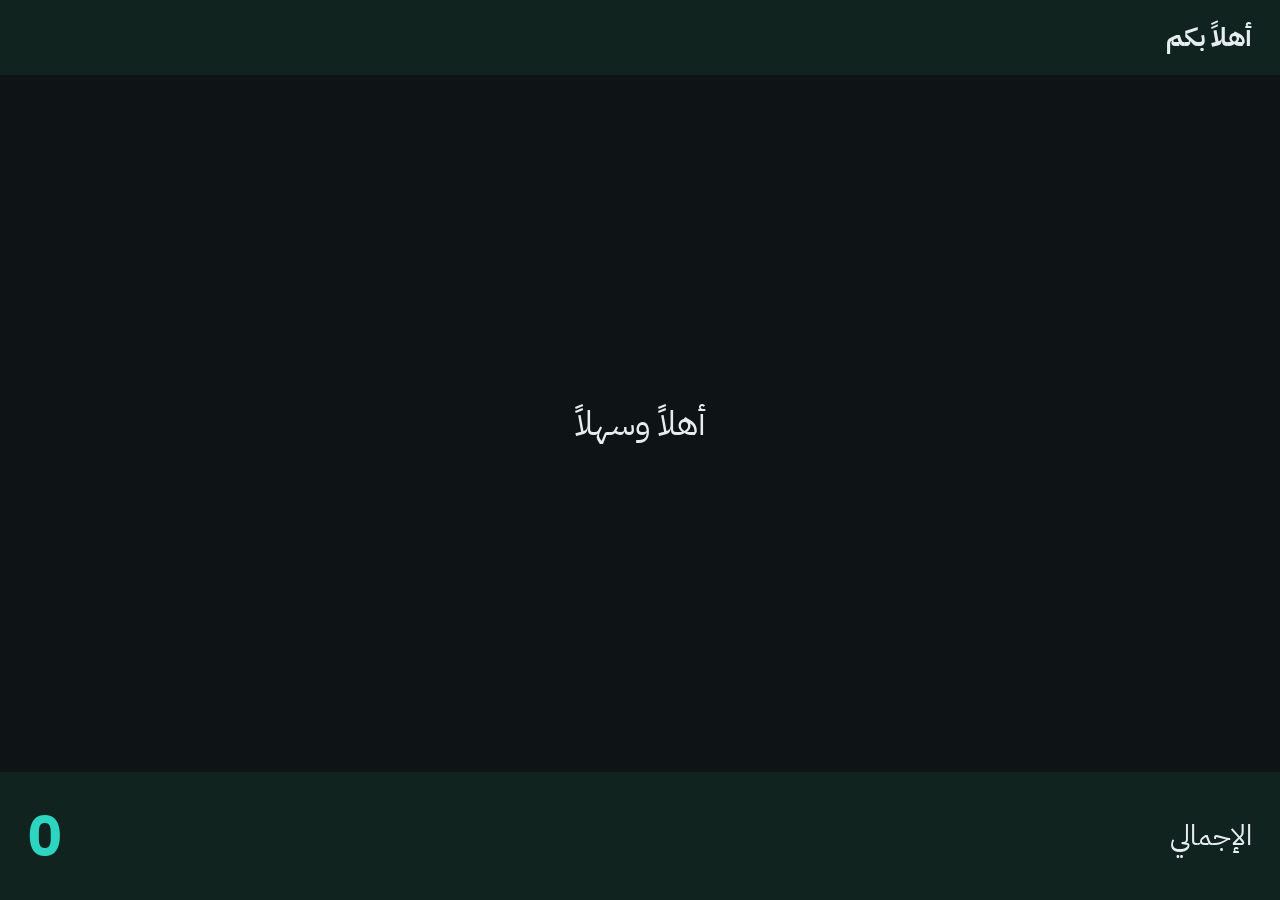
<file: static/display.html>
<!doctype html>
<html lang="ar" dir="rtl">
<head>
<meta charset="utf-8">
<meta name="viewport" content="width=device-width, initial-scale=1">
<title>شاشة الزبون</title>
<link href="https://fonts.googleapis.com/css2?family=IBM+Plex+Sans+Arabic:wght@400;500;600;700&display=swap" rel="stylesheet">
<style>
  body { margin: 0; font-family: "IBM Plex Sans Arabic", "Cairo", Tahoma, sans-serif; background: #0e1415; color: #e6edf0; height: 100vh; display: flex; flex-direction: column; }
  header { padding: 18px 28px; font-size: 26px; font-weight: 800; background: #10231f; }
  main { flex: 1; overflow: hidden; padding: 18px 28px; }
  table { width: 100%; border-collapse: collapse; font-size: 24px; }
  td { padding: 10px 6px; border-bottom: 1px solid #273337; }
  td.n { text-align: left; direction: ltr; font-variant-numeric: tabular-nums; }
  footer { padding: 22px 28px; background: #10231f; display: flex; justify-content: space-between; align-items: center; }
  .total { font-size: 56px; font-weight: 800; color: #2dd4bf; direction: ltr; }
  .center { display: grid; place-items: center; height: 100%; text-align: center; font-size: 34px; }
  .muted { color: #93a3a8; font-size: 22px; }
</style>
</head>
<body>
<header id="co">أهلاً بكم</header>
<main id="body"><div class="center">أهلاً وسهلاً </div></main>
<footer><span style="font-size:28px">الإجمالي</span><span class="total" id="total">0</span></footer>
<script>
const f = n => Number(n || 0).toLocaleString('en-US', { maximumFractionDigits: 2 });
const e = s => String(s ?? '').replace(/[&<>"]/g, c => ({ '&': '&amp;', '<': '&lt;', '>': '&gt;', '"': '&quot;' }[c]));
function render() {
  let st; try { st = JSON.parse(localStorage.getItem('axis_display') || 'null'); } catch { st = null; }
  if (!st) return;
  document.getElementById('co').textContent = st.company || 'أهلاً بكم';
  const body = document.getElementById('body');
  if (st.thanks) {
    body.innerHTML = `<div class="center"><div>شكراً لزيارتكم <div class="muted">المدفوع ${f(st.paid)} — الباقي ${f(st.change)}</div></div></div>`;
    document.getElementById('total').textContent = f(st.change);
    return;
  }
  body.innerHTML = st.lines && st.lines.length
    ? '<table>' + st.lines.slice(-9).map(l => `<tr><td>${e(l.name)}</td><td class="n">${f(l.qty)} × ${f(l.price)}</td><td class="n"><b>${f(l.total)}</b></td></tr>`).join('') + '</table>'
    : '<div class="center">أهلاً وسهلاً </div>';
  document.getElementById('total').textContent = `${f(st.total)} ${st.symbol || ''}`;
}
window.addEventListener('storage', render);
render();
</script>
</body>
</html>
</file>
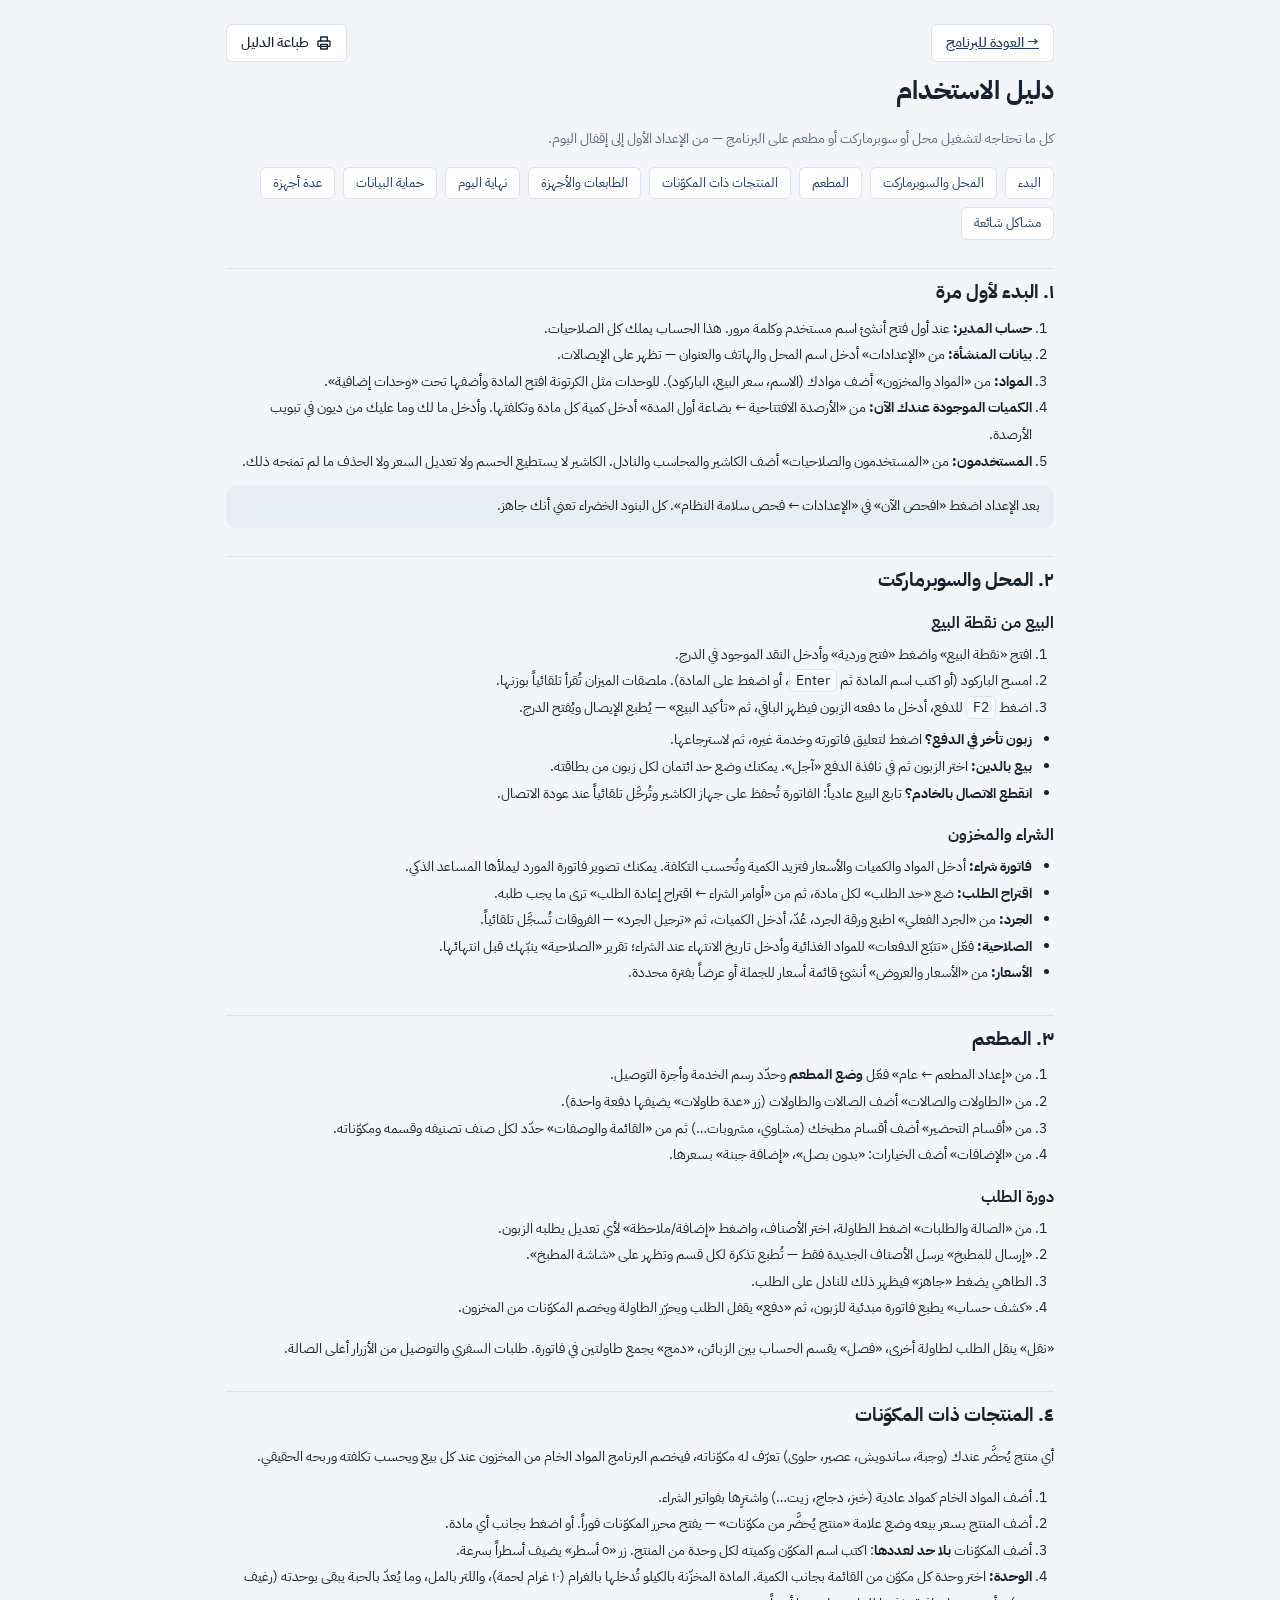
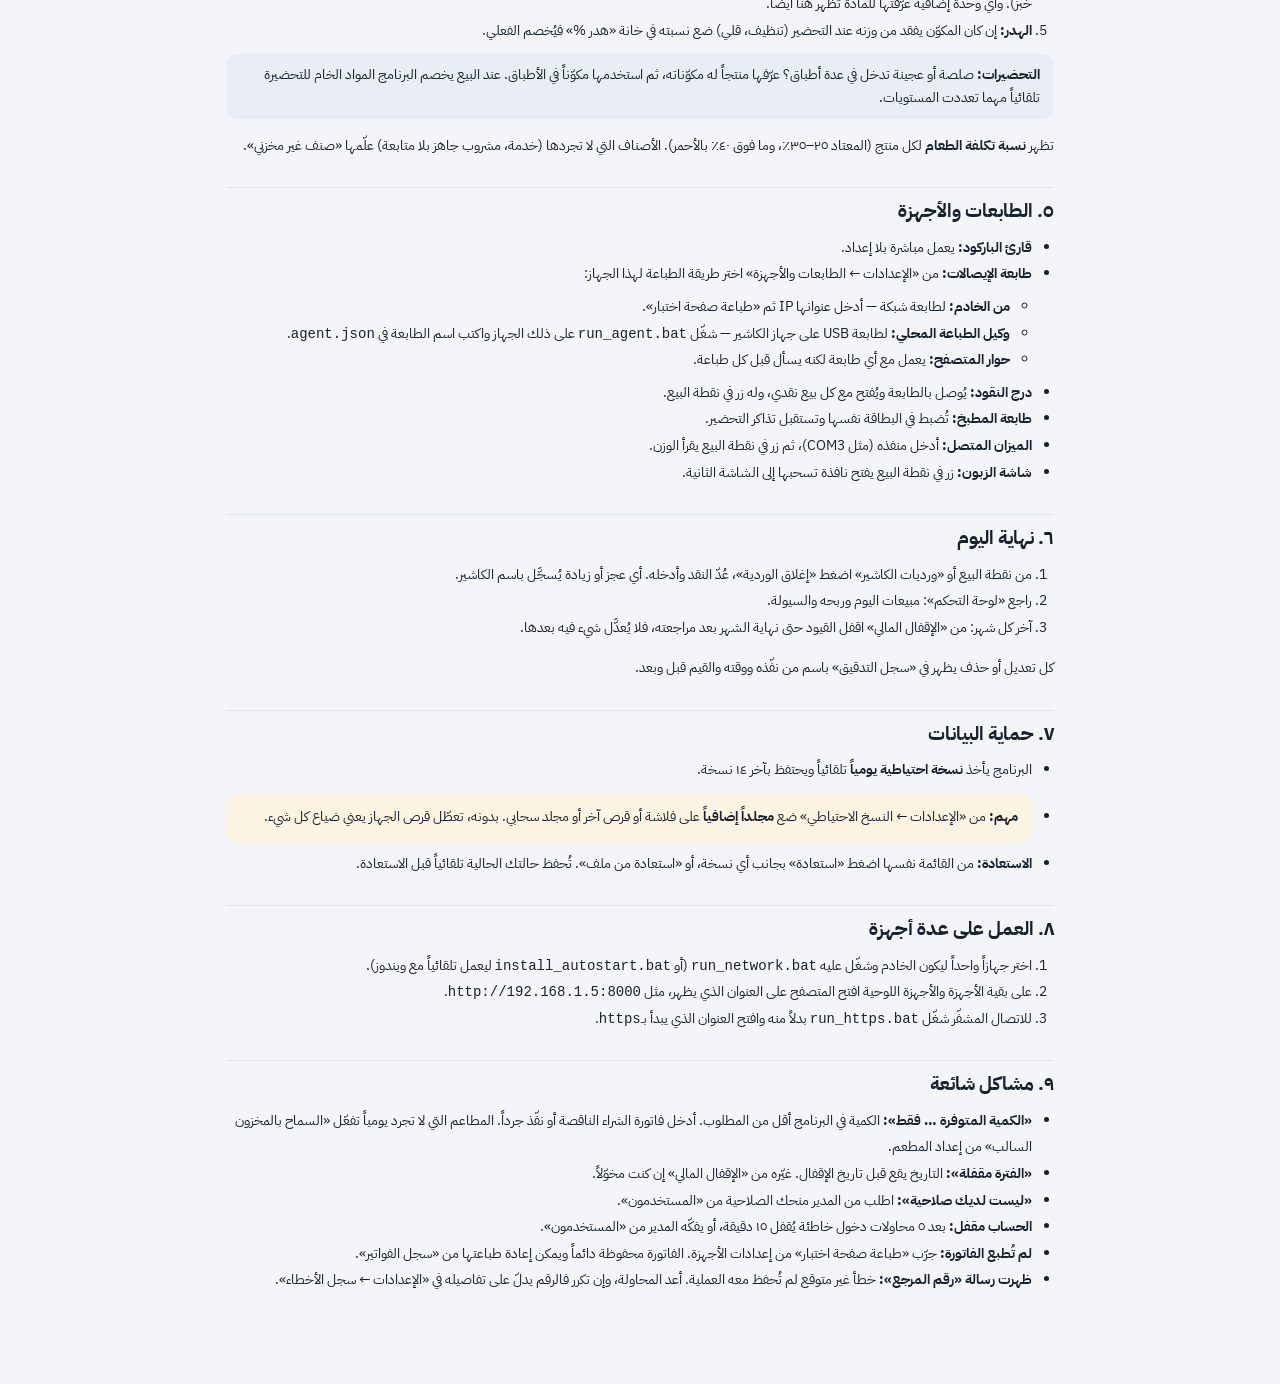
<file: static/guide.html>
<!doctype html>
<html lang="ar" dir="rtl">
<head>
<meta charset="utf-8">
<meta name="viewport" content="width=device-width, initial-scale=1">
<title>دليل الاستخدام</title>
<link href="https://fonts.googleapis.com/css2?family=IBM+Plex+Sans+Arabic:wght@400;500;600;700&display=swap" rel="stylesheet">
<link rel="stylesheet" href="/static/style.css">
<style>
  body { background: var(--bg); }
  .doc { max-width: 860px; margin: 0 auto; padding: 24px 16px 80px; }
  .doc h1 { font-size: 26px; margin: 8px 0 4px; }
  .doc h2 { font-size: 19px; margin: 28px 0 8px; padding-top: 8px; border-top: 1px solid var(--border); }
  .doc h3 { font-size: 15.5px; margin: 16px 0 4px; }
  .doc p, .doc li { line-height: 1.9; }
  .doc ol, .doc ul { padding-right: 22px; margin: 6px 0; }
  .toc { display: flex; flex-wrap: wrap; gap: 8px; margin: 14px 0; }
  .toc a { text-decoration: none; }
  .tip { background: var(--primary-soft); border-radius: 10px; padding: 10px 14px; margin: 10px 0; }
  .warn { background: var(--warn-soft); border-radius: 10px; padding: 10px 14px; margin: 10px 0; }
  kbd { background: var(--panel-2); border: 1px solid var(--border); border-radius: 5px; padding: 0 6px; font-family: inherit; }
  @media print { .toc, .no-print { display: none; } .doc { max-width: none; } }
</style>
</head>
<body>
<div class="doc">
  <div class="row no-print"><a class="btn" href="/">→ العودة للبرنامج</a><span class="sp"></span><button class="btn" onclick="print()"><i class="i i-print"></i> طباعة الدليل</button></div>
  <h1>دليل الاستخدام</h1>
  <p class="muted">كل ما تحتاجه لتشغيل محل أو سوبرماركت أو مطعم على البرنامج — من الإعداد الأول إلى إقفال اليوم.</p>
  <div class="toc">
    <a class="chip" href="#start">البدء</a><a class="chip" href="#shop">المحل والسوبرماركت</a><a class="chip" href="#rest">المطعم</a>
    <a class="chip" href="#recipes">المنتجات ذات المكوّنات</a><a class="chip" href="#devices">الطابعات والأجهزة</a>
    <a class="chip" href="#day">نهاية اليوم</a><a class="chip" href="#backup">حماية البيانات</a><a class="chip" href="#net">عدة أجهزة</a><a class="chip" href="#faq">مشاكل شائعة</a>
  </div>

  <h2 id="start">١. البدء لأول مرة</h2>
  <ol>
    <li><b>حساب المدير:</b> عند أول فتح أنشئ اسم مستخدم وكلمة مرور. هذا الحساب يملك كل الصلاحيات.</li>
    <li><b>بيانات المنشأة:</b> من «الإعدادات» أدخل اسم المحل والهاتف والعنوان — تظهر على الإيصالات.</li>
    <li><b>المواد:</b> من «المواد والمخزون» أضف موادك (الاسم، سعر البيع، الباركود). للوحدات مثل الكرتونة افتح المادة وأضفها تحت «وحدات إضافية».</li>
    <li><b>الكميات الموجودة عندك الآن:</b> من «الأرصدة الافتتاحية ← بضاعة أول المدة» أدخل كمية كل مادة وتكلفتها. وأدخل ما لك وما عليك من ديون في تبويب الأرصدة.</li>
    <li><b>المستخدمون:</b> من «المستخدمون والصلاحيات» أضف الكاشير والمحاسب والنادل. الكاشير لا يستطيع الحسم ولا تعديل السعر ولا الحذف ما لم تمنحه ذلك.</li>
  </ol>
  <div class="tip">بعد الإعداد اضغط «افحص الآن» في «الإعدادات ← فحص سلامة النظام». كل البنود الخضراء تعني أنك جاهز.</div>

  <h2 id="shop">٢. المحل والسوبرماركت</h2>
  <h3>البيع من نقطة البيع</h3>
  <ol>
    <li>افتح «نقطة البيع» واضغط «فتح وردية» وأدخل النقد الموجود في الدرج.</li>
    <li>امسح الباركود (أو اكتب اسم المادة ثم <kbd>Enter</kbd>، أو اضغط على المادة). ملصقات الميزان تُقرأ تلقائياً بوزنها.</li>
    <li>اضغط <kbd>F2</kbd> للدفع، أدخل ما دفعه الزبون فيظهر الباقي، ثم «تأكيد البيع» — يُطبع الإيصال ويُفتح الدرج.</li>
  </ol>
  <ul>
    <li><b>زبون تأخر في الدفع؟</b> اضغط لتعليق فاتورته وخدمة غيره، ثم لاسترجاعها.</li>
    <li><b>بيع بالدين:</b> اختر الزبون ثم في نافذة الدفع «آجل». يمكنك وضع حد ائتمان لكل زبون من بطاقته.</li>
    <li><b>انقطع الاتصال بالخادم؟</b> تابع البيع عادياً: الفاتورة تُحفظ على جهاز الكاشير وتُرحَّل تلقائياً عند عودة الاتصال.</li>
  </ul>
  <h3>الشراء والمخزون</h3>
  <ul>
    <li><b>فاتورة شراء:</b> أدخل المواد والكميات والأسعار فتزيد الكمية وتُحسب التكلفة. يمكنك تصوير فاتورة المورد ليملأها المساعد الذكي.</li>
    <li><b>اقتراح الطلب:</b> ضع «حد الطلب» لكل مادة، ثم من «أوامر الشراء ← اقتراح إعادة الطلب» ترى ما يجب طلبه.</li>
    <li><b>الجرد:</b> من «الجرد الفعلي» اطبع ورقة الجرد، عُدّ، أدخل الكميات، ثم «ترحيل الجرد» — الفروقات تُسجَّل تلقائياً.</li>
    <li><b>الصلاحية:</b> فعّل «تتبّع الدفعات» للمواد الغذائية وأدخل تاريخ الانتهاء عند الشراء؛ تقرير «الصلاحية» ينبّهك قبل انتهائها.</li>
    <li><b>الأسعار:</b> من «الأسعار والعروض» أنشئ قائمة أسعار للجملة أو عرضاً بفترة محددة.</li>
  </ul>

  <h2 id="rest">٣. المطعم</h2>
  <ol>
    <li>من «إعداد المطعم ← عام» فعّل <b>وضع المطعم</b> وحدّد رسم الخدمة وأجرة التوصيل.</li>
    <li>من «الطاولات والصالات» أضف الصالات والطاولات (زر «عدة طاولات» يضيفها دفعة واحدة).</li>
    <li>من «أقسام التحضير» أضف أقسام مطبخك (مشاوي، مشروبات…) ثم من «القائمة والوصفات» حدّد لكل صنف تصنيفه وقسمه ومكوّناته.</li>
    <li>من «الإضافات» أضف الخيارات: «بدون بصل»، «إضافة جبنة» بسعرها.</li>
  </ol>
  <h3>دورة الطلب</h3>
  <ol>
    <li>من «الصالة والطلبات» اضغط الطاولة، اختر الأصناف، واضغط «إضافة/ملاحظة» لأي تعديل يطلبه الزبون.</li>
    <li>«إرسال للمطبخ» يرسل الأصناف الجديدة فقط — تُطبع تذكرة لكل قسم وتظهر على «شاشة المطبخ».</li>
    <li>الطاهي يضغط «جاهز» فيظهر ذلك للنادل على الطلب.</li>
    <li>«كشف حساب» يطبع فاتورة مبدئية للزبون، ثم «دفع» يقفل الطلب ويحرّر الطاولة ويخصم المكوّنات من المخزون.</li>
  </ol>
  <p>«نقل» ينقل الطلب لطاولة أخرى، «فصل» يقسم الحساب بين الزبائن، «دمج» يجمع طاولتين في فاتورة. طلبات السفري والتوصيل من الأزرار أعلى الصالة.</p>

  <h2 id="recipes">٤. المنتجات ذات المكوّنات</h2>
  <p>أي منتج يُحضَّر عندك (وجبة، ساندويش، عصير، حلوى) تعرّف له مكوّناته، فيخصم البرنامج المواد الخام من المخزون عند كل بيع ويحسب تكلفته وربحه الحقيقي.</p>
  <ol>
    <li>أضف المواد الخام كمواد عادية (خبز، دجاج، زيت…) واشترِها بفواتير الشراء.</li>
    <li>أضف المنتج بسعر بيعه وضع علامة «منتج يُحضَّر من مكوّنات» — يفتح محرر المكوّنات فوراً. أو اضغط بجانب أي مادة.</li>
    <li>أضف المكوّنات <b>بلا حد لعددها</b>: اكتب اسم المكوّن وكميته لكل وحدة من المنتج. زر «٥ أسطر» يضيف أسطراً بسرعة.</li>
    <li><b>الوحدة:</b> اختر وحدة كل مكوّن من القائمة بجانب الكمية. المادة المخزّنة بالكيلو تُدخلها بالغرام (١٠ غرام لحمة)، واللتر بالمل، وما يُعدّ بالحبة يبقى بوحدته (رغيف خبز). وأي وحدة إضافية عرّفتها للمادة تظهر هنا أيضاً.</li>
    <li><b>الهدر:</b> إن كان المكوّن يفقد من وزنه عند التحضير (تنظيف، قلي) ضع نسبته في خانة «هدر %» فيُخصم الفعلي.</li>
  </ol>
  <div class="tip"><b>التحضيرات:</b> صلصة أو عجينة تدخل في عدة أطباق؟ عرّفها منتجاً له مكوّناته، ثم استخدمها مكوّناً في الأطباق. عند البيع يخصم البرنامج المواد الخام للتحضيرة تلقائياً مهما تعددت المستويات.</div>
  <p>تظهر <b>نسبة تكلفة الطعام</b> لكل منتج (المعتاد ٢٥–٣٥٪، وما فوق ٤٠٪ بالأحمر). الأصناف التي لا تجردها (خدمة، مشروب جاهز بلا متابعة) علّمها «صنف غير مخزني».</p>

  <h2 id="devices">٥. الطابعات والأجهزة</h2>
  <ul>
    <li><b>قارئ الباركود:</b> يعمل مباشرة بلا إعداد.</li>
    <li><b>طابعة الإيصالات:</b> من «الإعدادات ← الطابعات والأجهزة» اختر طريقة الطباعة لهذا الجهاز:
      <ul><li><b>من الخادم:</b> لطابعة شبكة — أدخل عنوانها IP ثم «طباعة صفحة اختبار».</li>
      <li><b>وكيل الطباعة المحلي:</b> لطابعة USB على جهاز الكاشير — شغّل <code>run_agent.bat</code> على ذلك الجهاز واكتب اسم الطابعة في <code>agent.json</code>.</li>
      <li><b>حوار المتصفح:</b> يعمل مع أي طابعة لكنه يسأل قبل كل طباعة.</li></ul></li>
    <li><b>درج النقود:</b> يُوصل بالطابعة ويُفتح مع كل بيع نقدي، وله زر في نقطة البيع.</li>
    <li><b>طابعة المطبخ:</b> تُضبط في البطاقة نفسها وتستقبل تذاكر التحضير.</li>
    <li><b>الميزان المتصل:</b> أدخل منفذه (مثل COM3)، ثم زر في نقطة البيع يقرأ الوزن.</li>
    <li><b>شاشة الزبون:</b> زر في نقطة البيع يفتح نافذة تسحبها إلى الشاشة الثانية.</li>
  </ul>

  <h2 id="day">٦. نهاية اليوم</h2>
  <ol>
    <li>من نقطة البيع أو «ورديات الكاشير» اضغط «إغلاق الوردية»، عُدّ النقد وأدخله. أي عجز أو زيادة يُسجَّل باسم الكاشير.</li>
    <li>راجع «لوحة التحكم»: مبيعات اليوم وربحه والسيولة.</li>
    <li>آخر كل شهر: من «الإقفال المالي» اقفل القيود حتى نهاية الشهر بعد مراجعته، فلا يُعدَّل شيء فيه بعدها.</li>
  </ol>
  <p>كل تعديل أو حذف يظهر في «سجل التدقيق» باسم من نفّذه ووقته والقيم قبل وبعد.</p>

  <h2 id="backup">٧. حماية البيانات</h2>
  <ul>
    <li>البرنامج يأخذ <b>نسخة احتياطية يومياً</b> تلقائياً ويحتفظ بآخر ١٤ نسخة.</li>
    <li class="warn"><b>مهم:</b> من «الإعدادات ← النسخ الاحتياطي» ضع <b>مجلداً إضافياً</b> على فلاشة أو قرص آخر أو مجلد سحابي. بدونه، تعطّل قرص الجهاز يعني ضياع كل شيء.</li>
    <li><b>الاستعادة:</b> من القائمة نفسها اضغط «استعادة» بجانب أي نسخة، أو «استعادة من ملف». تُحفظ حالتك الحالية تلقائياً قبل الاستعادة.</li>
  </ul>

  <h2 id="net">٨. العمل على عدة أجهزة</h2>
  <ol>
    <li>اختر جهازاً واحداً ليكون الخادم وشغّل عليه <code>run_network.bat</code> (أو <code>install_autostart.bat</code> ليعمل تلقائياً مع ويندوز).</li>
    <li>على بقية الأجهزة والأجهزة اللوحية افتح المتصفح على العنوان الذي يظهر، مثل <code>http://192.168.1.5:8000</code>.</li>
    <li>للاتصال المشفّر شغّل <code>run_https.bat</code> بدلاً منه وافتح العنوان الذي يبدأ بـ<code>https</code>.</li>
  </ol>

  <h2 id="faq">٩. مشاكل شائعة</h2>
  <ul>
    <li><b>«الكمية المتوفرة … فقط»:</b> الكمية في البرنامج أقل من المطلوب. أدخل فاتورة الشراء الناقصة أو نفّذ جرداً. المطاعم التي لا تجرد يومياً تفعّل «السماح بالمخزون السالب» من إعداد المطعم.</li>
    <li><b>«الفترة مقفلة»:</b> التاريخ يقع قبل تاريخ الإقفال. غيّره من «الإقفال المالي» إن كنت مخوّلاً.</li>
    <li><b>«ليست لديك صلاحية»:</b> اطلب من المدير منحك الصلاحية من «المستخدمون».</li>
    <li><b>الحساب مقفل:</b> بعد ٥ محاولات دخول خاطئة يُقفل ١٥ دقيقة، أو يفكّه المدير من «المستخدمون».</li>
    <li><b>لم تُطبع الفاتورة:</b> جرّب «طباعة صفحة اختبار» من إعدادات الأجهزة. الفاتورة محفوظة دائماً ويمكن إعادة طباعتها من «سجل الفواتير».</li>
    <li><b>ظهرت رسالة «رقم المرجع»:</b> خطأ غير متوقع لم تُحفظ معه العملية. أعد المحاولة، وإن تكرر فالرقم يدلّ على تفاصيله في «الإعدادات ← سجل الأخطاء».</li>
  </ul>
</div>
<script>
  try { const t = localStorage.getItem('theme'); if (t) document.documentElement.setAttribute('data-theme', t); } catch {}
</script>
</body>
</html>
</file>
<file: static/style.css>
:root {
  --bg: #f4f6fa;
  --panel: #ffffff;
  --panel-2: #f8fafc;
  --text: #1b2433;
  --muted: #6b778a;
  --border: #e3e8ef;
  --primary: #0f766e;
  --primary-2: #115e59;
  --primary-soft: #e6f4f2;
  --accent: #7c3aed;
  --accent-soft: #f1ebff;
  --danger: #dc2626;
  --danger-soft: #fdecec;
  --ok: #15803d;
  --ok-soft: #e8f6ec;
  --warn: #b45309;
  --warn-soft: #fdf3e2;
  --side: #10231f;
  --side-text: #c9d8d4;
  --shadow: 0 1px 2px rgba(16, 24, 40, .05), 0 1px 3px rgba(16, 24, 40, .06);
  --radius: 12px;
  --on-primary: #ffffff;
}
@media (prefers-color-scheme: dark) {
  :root:not([data-theme="light"]) {
    --bg: #0e1415; --panel: #161e20; --panel-2: #1b2527; --text: #e6edf0; --muted: #93a3a8;
    --border: #273337; --primary: #2dd4bf; --primary-2: #5eead4; --primary-soft: #133533;
    --accent: #a78bfa; --accent-soft: #2a2140; --danger: #f87171; --danger-soft: #3a1c1c;
    --ok: #4ade80; --ok-soft: #173222; --warn: #fbbf24; --warn-soft: #3a2e14;
    --side: #0a1011; --side-text: #b7c6c9; --shadow: none; --on-primary: #06201d;
  }
}
:root[data-theme="dark"] {
  --bg: #0e1415; --panel: #161e20; --panel-2: #1b2527; --text: #e6edf0; --muted: #93a3a8;
  --border: #273337; --primary: #2dd4bf; --primary-2: #5eead4; --primary-soft: #133533;
  --accent: #a78bfa; --accent-soft: #2a2140; --danger: #f87171; --danger-soft: #3a1c1c;
  --ok: #4ade80; --ok-soft: #173222; --warn: #fbbf24; --warn-soft: #3a2e14;
  --side: #0a1011; --side-text: #b7c6c9; --shadow: none; --on-primary: #06201d;
}

* { box-sizing: border-box; }
html, body { margin: 0; height: 100%; }
body {
  font-family: "Cairo", Tahoma, "Segoe UI", sans-serif;
  background: var(--bg); color: var(--text); font-size: 14.5px; line-height: 1.6;
}
button, input, select, textarea { font: inherit; color: inherit; }
a { color: var(--primary); }

/* ───── التخطيط ───── */
.layout { display: flex; min-height: 100vh; }
.sidebar {
  width: 236px; flex-shrink: 0; background: var(--side); color: var(--side-text);
  display: flex; flex-direction: column; position: sticky; top: 0; height: 100vh; overflow-y: auto;
}
.brand { padding: 20px 18px 14px; display: flex; gap: 10px; align-items: center; }
.brand .logo {
  width: 38px; height: 38px; border-radius: 10px; display: grid; place-items: center;
  background: linear-gradient(135deg, #14b8a6, #7c3aed); color: #fff; font-weight: 800; font-size: 18px;
}
.brand b { color: #fff; font-size: 16px; display: block; }
.brand small { font-size: 12px; opacity: .7; }
.nav { padding: 6px 10px 20px; }
.nav .group { font-size: 11.5px; opacity: .55; padding: 14px 10px 4px; }
.nav a {
  display: flex; align-items: center; gap: 10px; padding: 8px 12px; border-radius: 8px;
  color: inherit; text-decoration: none; margin: 1px 0; cursor: pointer;
}
.nav a:hover { background: rgba(255, 255, 255, .06); }
.nav a.active { background: rgba(45, 212, 191, .16); color: #fff; }
.nav a .ic { width: 20px; text-align: center; }
.nav a.ai { color: #d8c8ff; }
.main { flex: 1; min-width: 0; display: flex; flex-direction: column; }
.topbar {
  display: flex; align-items: center; gap: 12px; padding: 14px 24px; background: var(--panel);
  border-bottom: 1px solid var(--border); position: sticky; top: 0; z-index: 5;
}
.topbar h1 { font-size: 18px; margin: 0; flex: 1; }
.menu-btn { display: none; }
.content { padding: 22px 24px 60px; max-width: 1400px; width: 100%; }

/* ───── عناصر عامة ───── */
.card { background: var(--panel); border: 1px solid var(--border); border-radius: var(--radius); box-shadow: var(--shadow); padding: 18px; }
.card + .card { margin-top: 16px; }
.card h3 { margin: 0 0 12px; font-size: 15.5px; display: flex; align-items: center; gap: 8px; }
.card h3 .sp { flex: 1; }
.grid { display: grid; gap: 16px; }
.g2 { grid-template-columns: repeat(2, minmax(0, 1fr)); }
.g3 { grid-template-columns: repeat(3, minmax(0, 1fr)); }
.g4 { grid-template-columns: repeat(4, minmax(0, 1fr)); }
.row { display: flex; gap: 10px; align-items: center; flex-wrap: wrap; }
.row .sp { flex: 1; }
.muted { color: var(--muted); }
.small { font-size: 12.5px; }
.num { font-variant-numeric: tabular-nums; direction: ltr; unicode-bidi: plaintext; text-align: right; white-space: nowrap; }
.pos { color: var(--ok); } .neg { color: var(--danger); }

.btn {
  display: inline-flex; align-items: center; gap: 6px; border: 1px solid var(--border);
  background: var(--panel); padding: 7px 14px; border-radius: 8px; cursor: pointer; white-space: nowrap;
}
.btn:hover { background: var(--panel-2); }
.btn.primary { background: var(--primary); border-color: var(--primary); color: var(--on-primary); }
.btn.primary:hover { background: var(--primary-2); }
.btn.ai { background: var(--accent); border-color: var(--accent); color: #fff; }
.btn.danger { color: var(--danger); }
.btn.ghost { border-color: transparent; background: transparent; }
.btn.sm { padding: 3px 9px; font-size: 13px; }
.btn:disabled { opacity: .55; cursor: wait; }

label.f { display: flex; flex-direction: column; gap: 4px; font-size: 13px; color: var(--muted); }
input, select, textarea {
  border: 1px solid var(--border); background: var(--panel); border-radius: 8px; padding: 7px 10px; min-width: 0;
}
input:focus, select:focus, textarea:focus { outline: 2px solid var(--primary-soft); border-color: var(--primary); }
.form-grid { display: grid; grid-template-columns: repeat(auto-fill, minmax(180px, 1fr)); gap: 12px; }

.tabs { display: flex; gap: 4px; border-bottom: 1px solid var(--border); margin-bottom: 16px; flex-wrap: wrap; }
.tabs button { border: 0; background: none; padding: 9px 14px; cursor: pointer; color: var(--muted); border-bottom: 2px solid transparent; }
.tabs button.on { color: var(--primary); border-bottom-color: var(--primary); font-weight: 700; }

.badge { display: inline-block; font-size: 12px; padding: 1px 9px; border-radius: 99px; background: var(--panel-2); border: 1px solid var(--border); }
.badge.sale { background: var(--ok-soft); color: var(--ok); border-color: transparent; }
.badge.purchase { background: var(--primary-soft); color: var(--primary); border-color: transparent; }
.badge.sale_return, .badge.purchase_return { background: var(--warn-soft); color: var(--warn); border-color: transparent; }
.badge.low { background: var(--danger-soft); color: var(--danger); border-color: transparent; }

/* ───── الجداول ───── */
.table-wrap { overflow-x: auto; }
table { width: 100%; border-collapse: collapse; }
th, td { padding: 8px 10px; border-bottom: 1px solid var(--border); text-align: right; vertical-align: middle; }
th { font-size: 12.5px; color: var(--muted); font-weight: 600; background: var(--panel-2); position: sticky; top: 0; }
tbody tr:hover { background: var(--panel-2); }
tfoot td { font-weight: 700; background: var(--panel-2); }
tr.clickable { cursor: pointer; }
td.act { white-space: nowrap; width: 1%; }
.lines-table input, .lines-table select { width: 100%; }
.lines-table td { padding: 5px 6px; }
.empty { text-align: center; color: var(--muted); padding: 28px; }

/* ───── لوحة التحكم ───── */
.kpi { display: flex; flex-direction: column; gap: 2px; }
.kpi .t { color: var(--muted); font-size: 13px; }
.kpi .v { font-size: 22px; font-weight: 800; }
.kpi .s { font-size: 12.5px; color: var(--muted); }
.kpi.hl { background: linear-gradient(135deg, var(--primary-soft), var(--panel)); }
.chart svg { width: 100%; height: 220px; display: block; }
.chart text { fill: var(--muted); font-size: 11px; font-family: inherit; }
.legend { display: flex; gap: 14px; align-items: center; font-weight: 400; font-size: 12.5px; color: var(--muted); }
.legend span { display: inline-flex; align-items: center; }
.legend i { display: inline-block; width: 10px; height: 10px; border-radius: 3px; margin-left: 5px; vertical-align: middle; }
.insight { background: var(--accent-soft); border-color: transparent; }
.insight .md { font-size: 14px; }

/* ───── شجرة الحسابات ───── */
.tree td:first-child { white-space: nowrap; }
.tree .grp { font-weight: 700; }
.tree .ind { display: inline-block; }

/* ───── المساعد الذكي ───── */
.chat { display: flex; flex-direction: column; height: calc(100vh - 150px); min-height: 420px; padding: 0; overflow: hidden; }
.chat-log { flex: 1; overflow-y: auto; padding: 18px; display: flex; flex-direction: column; gap: 12px; }
.msg { max-width: 85%; padding: 10px 14px; border-radius: 14px; }
.msg.user { align-self: flex-start; background: var(--primary); color: var(--on-primary); border-bottom-right-radius: 4px; white-space: pre-wrap; }
.msg.bot { align-self: flex-end; background: var(--panel-2); border: 1px solid var(--border); border-bottom-left-radius: 4px; }
.msg.err { background: var(--danger-soft); color: var(--danger); }
.chat-input { display: flex; gap: 8px; padding: 12px; border-top: 1px solid var(--border); background: var(--panel); }
.chat-input textarea { flex: 1; resize: none; height: 46px; }
.chips { display: flex; gap: 8px; flex-wrap: wrap; }
.chip { border: 1px solid var(--border); background: var(--panel); border-radius: 99px; padding: 5px 12px; cursor: pointer; font-size: 13px; }
.chip:hover { border-color: var(--accent); color: var(--accent); }
.proposal { border: 1px dashed var(--accent); border-radius: 10px; padding: 10px; margin-top: 10px; background: var(--panel); }
.typing span { display: inline-block; width: 7px; height: 7px; border-radius: 50%; background: var(--muted); margin: 0 2px; animation: b 1s infinite; }
.typing span:nth-child(2) { animation-delay: .15s; } .typing span:nth-child(3) { animation-delay: .3s; }
@keyframes b { 0%, 80%, 100% { opacity: .3 } 40% { opacity: 1 } }

.md h1, .md h2, .md h3, .md h4 { font-size: 15px; margin: 10px 0 4px; }
.md p { margin: 4px 0; }
.md ul, .md ol { margin: 4px 0; padding-right: 20px; }
.md table { margin: 8px 0; font-size: 13px; }
.md code { background: var(--panel-2); padding: 1px 5px; border-radius: 4px; }

/* ───── نافذة منبثقة وإشعارات ───── */
.modal-bg { position: fixed; inset: 0; background: rgba(0, 0, 0, .45); display: grid; place-items: center; z-index: 50; padding: 16px; }
.modal { background: var(--panel); border-radius: 14px; width: min(760px, 100%); max-height: 90vh; overflow-y: auto; padding: 20px; }
.modal h2 { margin: 0 0 14px; font-size: 17px; }
.modal .foot { display: flex; gap: 8px; justify-content: flex-start; margin-top: 16px; }
#toast { position: fixed; bottom: 20px; left: 20px; display: flex; flex-direction: column; gap: 8px; z-index: 60; }
.toast { background: var(--text); color: var(--bg); padding: 10px 16px; border-radius: 10px; box-shadow: 0 4px 14px rgba(0, 0, 0, .2); max-width: 380px; }
.toast.err { background: var(--danger); color: #fff; }

.totals { display: grid; grid-template-columns: auto auto; gap: 4px 20px; justify-content: end; font-size: 15px; }
.totals .big { font-size: 20px; font-weight: 800; color: var(--primary); }
.drop { border: 2px dashed var(--accent); border-radius: 12px; padding: 14px; text-align: center; background: var(--accent-soft); cursor: pointer; }

.print-head { display: none; }

/* ───── شاشة الدخول والصلاحيات ───── */
body.auth-mode .layout { display: none; }
#auth { min-height: 100vh; display: grid; place-items: center; padding: 16px;
  background: radial-gradient(circle at 30% 20%, var(--primary-soft), transparent 60%), radial-gradient(circle at 80% 90%, var(--accent-soft), transparent 55%), var(--bg); }
.auth-card { width: min(400px, 100%); display: flex; flex-direction: column; gap: 12px; padding: 28px; }
.perm-grid { display: grid; grid-template-columns: repeat(auto-fill, minmax(200px, 1fr)); gap: 6px 14px; }
#user-btn { font-size: 13.5px; }
@media (max-width: 760px) { #user-btn { max-width: 120px; overflow: hidden; text-overflow: ellipsis; } }

@media (max-width: 1000px) {
  .g4 { grid-template-columns: repeat(2, minmax(0, 1fr)); }
  .g3, .g2 { grid-template-columns: 1fr; }
}
@media (max-width: 760px) {
  .sidebar { position: fixed; right: -250px; z-index: 40; transition: right .2s; }
  .sidebar.open { right: 0; }
  .menu-btn { display: inline-flex; }
  .content { padding: 16px 16px 60px; }
  .topbar { padding: 12px 16px; }
  .g4 { grid-template-columns: 1fr 1fr; }
  .msg { max-width: 95%; }
}

@media print {
  .sidebar, .topbar, .no-print, .btn, .tabs { display: none !important; }
  .content { padding: 0; max-width: none; }
  .card { border: 0; box-shadow: none; padding: 0; }
  body { background: #fff; color: #000; }
  .print-head { display: block; text-align: center; margin-bottom: 12px; }
  th { background: #eee !important; }
}

/* ───── نقطة البيع ───── */
.pos-layout { display: grid; grid-template-columns: minmax(420px, 44%) 1fr; gap: 14px; height: calc(100vh - 140px); min-height: 520px; }
.pos-side { display: flex; flex-direction: column; gap: 12px; min-height: 0; }
.pos-side .card { margin: 0; }
.pos-shift { padding: 12px 14px; }
.pos-main { display: flex; flex-direction: column; gap: 12px; min-height: 0; }
.pos-grid { display: grid; grid-template-columns: repeat(auto-fill, minmax(140px, 1fr)); gap: 8px; overflow-y: auto; padding-bottom: 8px; align-content: start; }
.pos-item { display: flex; flex-direction: column; gap: 2px; text-align: right; padding: 10px; border: 1px solid var(--border);
  border-radius: 10px; background: var(--panel); cursor: pointer; min-height: 64px; }
.pos-item:hover { border-color: var(--primary); background: var(--primary-soft); }
.pos-item.out { opacity: .5; }
.pos-cart { table-layout: fixed; }
.pos-cart th, .pos-cart td { padding: 5px 4px; vertical-align: middle; }
.pos-cart th:nth-child(2), .pos-cart td:nth-child(2) { width: 104px; }
.pos-cart th:nth-child(3), .pos-cart td:nth-child(3) { width: 76px; }
.pos-cart th:nth-child(4), .pos-cart td:nth-child(4) { width: 72px; }
.pos-cart th:nth-child(5), .pos-cart td:nth-child(5) { width: 30px; }
.pos-cart td:first-child { overflow-wrap: anywhere; }
.pos-cart select { max-width: 100%; margin-top: 3px; padding: 2px 6px; }
.pos-cart input[data-price] { width: 100% !important; padding: 5px 4px; }
.qty { display: flex; align-items: center; gap: 4px; }
.qty button { width: 28px; height: 28px; border: 1px solid var(--border); background: var(--panel-2); border-radius: 6px; cursor: pointer; font-size: 16px; }
.qty input { width: 44px; text-align: center; padding: 5px 2px; }
.qty button { flex-shrink: 0; }
.pos-totals { border-top: 1px solid var(--border); padding-top: 8px; margin-top: 8px; display: flex; flex-direction: column; gap: 4px; }
.pos-totals .r { display: flex; justify-content: space-between; align-items: center; }
.pos-totals .total { font-size: 20px; font-weight: 800; color: var(--primary); }
.pos-pay { flex: 1; justify-content: center; font-size: 17px; padding: 14px; }
.pay-total { font-size: 20px; text-align: center; margin-bottom: 10px; }
.pay-change { margin-top: 10px; font-size: 16px; }
@media (max-width: 900px) { .pos-layout { grid-template-columns: 1fr; height: auto; } .pos-grid { max-height: 40vh; } }

.batch-row td { padding-top: 0; border-bottom: 1px dashed var(--border); }
.batch-row input { background: var(--panel-2); }
tr.neg td { background: var(--danger-soft); }

.bar { display: inline-block; width: 90px; height: 8px; background: var(--panel-2); border-radius: 99px; overflow: hidden; vertical-align: middle; }
.bar span { display: block; height: 100%; background: var(--primary); }

/* ───── المطعم ───── */
.tbl-grid { display: grid; grid-template-columns: repeat(auto-fill, minmax(130px, 1fr)); gap: 10px; }
.tbl { display: flex; flex-direction: column; align-items: center; justify-content: center; gap: 2px; min-height: 96px; padding: 10px;
  border: 2px solid var(--border); border-radius: 14px; background: var(--panel); cursor: pointer; }
.tbl:hover { border-color: var(--primary); }
.tbl.busy { background: var(--warn-soft); border-color: var(--warn); }
.tbl .amt { font-size: 18px; font-weight: 800; color: var(--warn); }
.chip.on { background: var(--primary); color: var(--on-primary); border-color: var(--primary); }
.kds { display: grid; grid-template-columns: repeat(auto-fill, minmax(260px, 1fr)); gap: 14px; align-items: start; }
.kds-card { margin: 0 !important; border-top: 5px solid var(--primary); }
.kds-card.late { border-top-color: var(--danger); }
.kds-line { display: flex; justify-content: space-between; align-items: center; gap: 8px; padding: 8px 0; border-bottom: 1px dashed var(--border); font-size: 16px; }

/* ═══ المظهر المؤسسي ═══ */
/* أيقونات خطية أحادية اللون تأخذ لون النص المحيط بها */
.i { display: inline-block; width: 1.15em; height: 1.15em; vertical-align: -0.22em; flex-shrink: 0; background: currentColor;
  -webkit-mask: var(--m) center / contain no-repeat; mask: var(--m) center / contain no-repeat; }
.i-dashboard { --m: url("data:image/svg+xml,%3Csvg xmlns=%22http://www.w3.org/2000/svg%22 viewBox=%220 0 24 24%22 fill=%22none%22 stroke=%22black%22 stroke-width=%222%22 stroke-linecap=%22round%22 stroke-linejoin=%22round%22%3E%3Crect x=%223%22 y=%2212%22 width=%224%22 height=%229%22/%3E%3Crect x=%2210%22 y=%227%22 width=%224%22 height=%2214%22/%3E%3Crect x=%2217%22 y=%223%22 width=%224%22 height=%2218%22/%3E%3C/svg%3E"); }
.i-chat { --m: url("data:image/svg+xml,%3Csvg xmlns=%22http://www.w3.org/2000/svg%22 viewBox=%220 0 24 24%22 fill=%22none%22 stroke=%22black%22 stroke-width=%222%22 stroke-linecap=%22round%22 stroke-linejoin=%22round%22%3E%3Cpath d=%22M21 12a8 8 0 0 1-8 8H6l-3 2V12a8 8 0 0 1 8-8h2a8 8 0 0 1 8 8z%22/%3E%3Cpath d=%22M8 11h8M8 15h5%22/%3E%3C/svg%3E"); }
.i-cart { --m: url("data:image/svg+xml,%3Csvg xmlns=%22http://www.w3.org/2000/svg%22 viewBox=%220 0 24 24%22 fill=%22none%22 stroke=%22black%22 stroke-width=%222%22 stroke-linecap=%22round%22 stroke-linejoin=%22round%22%3E%3Ccircle cx=%229%22 cy=%2220%22 r=%221.5%22/%3E%3Ccircle cx=%2218%22 cy=%2220%22 r=%221.5%22/%3E%3Cpath d=%22M2 3h3l2.5 12h11L21 7H6%22/%3E%3C/svg%3E"); }
.i-table { --m: url("data:image/svg+xml,%3Csvg xmlns=%22http://www.w3.org/2000/svg%22 viewBox=%220 0 24 24%22 fill=%22none%22 stroke=%22black%22 stroke-width=%222%22 stroke-linecap=%22round%22 stroke-linejoin=%22round%22%3E%3Crect x=%223%22 y=%226%22 width=%2218%22 height=%224%22 rx=%221%22/%3E%3Cpath d=%22M6 10v9M18 10v9%22/%3E%3C/svg%3E"); }
.i-kitchen { --m: url("data:image/svg+xml,%3Csvg xmlns=%22http://www.w3.org/2000/svg%22 viewBox=%220 0 24 24%22 fill=%22none%22 stroke=%22black%22 stroke-width=%222%22 stroke-linecap=%22round%22 stroke-linejoin=%22round%22%3E%3Cpath d=%22M4 11h16v5a4 4 0 0 1-4 4H8a4 4 0 0 1-4-4z%22/%3E%3Cpath d=%22M2 11h20M9 7V4M15 7V4M12 7V5%22/%3E%3C/svg%3E"); }
.i-file { --m: url("data:image/svg+xml,%3Csvg xmlns=%22http://www.w3.org/2000/svg%22 viewBox=%220 0 24 24%22 fill=%22none%22 stroke=%22black%22 stroke-width=%222%22 stroke-linecap=%22round%22 stroke-linejoin=%22round%22%3E%3Cpath d=%22M14 3H7a2 2 0 0 0-2 2v14a2 2 0 0 0 2 2h10a2 2 0 0 0 2-2V8z%22/%3E%3Cpath d=%22M14 3v5h5%22/%3E%3C/svg%3E"); }
.i-receipt { --m: url("data:image/svg+xml,%3Csvg xmlns=%22http://www.w3.org/2000/svg%22 viewBox=%220 0 24 24%22 fill=%22none%22 stroke=%22black%22 stroke-width=%222%22 stroke-linecap=%22round%22 stroke-linejoin=%22round%22%3E%3Cpath d=%22M14 3H7a2 2 0 0 0-2 2v14a2 2 0 0 0 2 2h10a2 2 0 0 0 2-2V8z%22/%3E%3Cpath d=%22M14 3v5h5M9 13h6M9 17h6%22/%3E%3C/svg%3E"); }
.i-inbox { --m: url("data:image/svg+xml,%3Csvg xmlns=%22http://www.w3.org/2000/svg%22 viewBox=%220 0 24 24%22 fill=%22none%22 stroke=%22black%22 stroke-width=%222%22 stroke-linecap=%22round%22 stroke-linejoin=%22round%22%3E%3Cpath d=%22M3 13l3-8h12l3 8v6a1 1 0 0 1-1 1H4a1 1 0 0 1-1-1z%22/%3E%3Cpath d=%22M3 13h5l1 3h6l1-3h5%22/%3E%3C/svg%3E"); }
.i-undo { --m: url("data:image/svg+xml,%3Csvg xmlns=%22http://www.w3.org/2000/svg%22 viewBox=%220 0 24 24%22 fill=%22none%22 stroke=%22black%22 stroke-width=%222%22 stroke-linecap=%22round%22 stroke-linejoin=%22round%22%3E%3Cpath d=%22M9 14L4 9l5-5%22/%3E%3Cpath d=%22M4 9h10a6 6 0 0 1 0 12h-3%22/%3E%3C/svg%3E"); }
.i-redo { --m: url("data:image/svg+xml,%3Csvg xmlns=%22http://www.w3.org/2000/svg%22 viewBox=%220 0 24 24%22 fill=%22none%22 stroke=%22black%22 stroke-width=%222%22 stroke-linecap=%22round%22 stroke-linejoin=%22round%22%3E%3Cpath d=%22M15 14l5-5-5-5%22/%3E%3Cpath d=%22M20 9H10a6 6 0 0 0 0 12h3%22/%3E%3C/svg%3E"); }
.i-archive { --m: url("data:image/svg+xml,%3Csvg xmlns=%22http://www.w3.org/2000/svg%22 viewBox=%220 0 24 24%22 fill=%22none%22 stroke=%22black%22 stroke-width=%222%22 stroke-linecap=%22round%22 stroke-linejoin=%22round%22%3E%3Crect x=%223%22 y=%224%22 width=%2218%22 height=%225%22 rx=%221%22/%3E%3Cpath d=%22M5 9v10a1 1 0 0 0 1 1h12a1 1 0 0 0 1-1V9M10 13h4%22/%3E%3C/svg%3E"); }
.i-clock { --m: url("data:image/svg+xml,%3Csvg xmlns=%22http://www.w3.org/2000/svg%22 viewBox=%220 0 24 24%22 fill=%22none%22 stroke=%22black%22 stroke-width=%222%22 stroke-linecap=%22round%22 stroke-linejoin=%22round%22%3E%3Ccircle cx=%2212%22 cy=%2212%22 r=%229%22/%3E%3Cpath d=%22M12 7v5l3 2%22/%3E%3C/svg%3E"); }
.i-cash { --m: url("data:image/svg+xml,%3Csvg xmlns=%22http://www.w3.org/2000/svg%22 viewBox=%220 0 24 24%22 fill=%22none%22 stroke=%22black%22 stroke-width=%222%22 stroke-linecap=%22round%22 stroke-linejoin=%22round%22%3E%3Crect x=%222%22 y=%226%22 width=%2220%22 height=%2212%22 rx=%222%22/%3E%3Ccircle cx=%2212%22 cy=%2212%22 r=%223%22/%3E%3Cpath d=%22M6 12h.01M18 12h.01%22/%3E%3C/svg%3E"); }
.i-filecheck { --m: url("data:image/svg+xml,%3Csvg xmlns=%22http://www.w3.org/2000/svg%22 viewBox=%220 0 24 24%22 fill=%22none%22 stroke=%22black%22 stroke-width=%222%22 stroke-linecap=%22round%22 stroke-linejoin=%22round%22%3E%3Cpath d=%22M14 3H7a2 2 0 0 0-2 2v14a2 2 0 0 0 2 2h10a2 2 0 0 0 2-2V8z%22/%3E%3Cpath d=%22M14 3v5h5M9 15l2 2 4-4%22/%3E%3C/svg%3E"); }
.i-journal { --m: url("data:image/svg+xml,%3Csvg xmlns=%22http://www.w3.org/2000/svg%22 viewBox=%220 0 24 24%22 fill=%22none%22 stroke=%22black%22 stroke-width=%222%22 stroke-linecap=%22round%22 stroke-linejoin=%22round%22%3E%3Cpath d=%22M5 4h12a2 2 0 0 1 2 2v14H7a2 2 0 0 1-2-2z%22/%3E%3Cpath d=%22M5 18a2 2 0 0 1 2-2h12M9 8h6%22/%3E%3C/svg%3E"); }
.i-tree { --m: url("data:image/svg+xml,%3Csvg xmlns=%22http://www.w3.org/2000/svg%22 viewBox=%220 0 24 24%22 fill=%22none%22 stroke=%22black%22 stroke-width=%222%22 stroke-linecap=%22round%22 stroke-linejoin=%22round%22%3E%3Crect x=%229%22 y=%223%22 width=%226%22 height=%224%22 rx=%221%22/%3E%3Crect x=%223%22 y=%2217%22 width=%226%22 height=%224%22 rx=%221%22/%3E%3Crect x=%2215%22 y=%2217%22 width=%226%22 height=%224%22 rx=%221%22/%3E%3Cpath d=%22M12 7v5M6 17v-5h12v5%22/%3E%3C/svg%3E"); }
.i-users { --m: url("data:image/svg+xml,%3Csvg xmlns=%22http://www.w3.org/2000/svg%22 viewBox=%220 0 24 24%22 fill=%22none%22 stroke=%22black%22 stroke-width=%222%22 stroke-linecap=%22round%22 stroke-linejoin=%22round%22%3E%3Ccircle cx=%229%22 cy=%228%22 r=%223.5%22/%3E%3Cpath d=%22M2 20a7 7 0 0 1 14 0M16 4.5a3.5 3.5 0 0 1 0 7M18 14a6 6 0 0 1 4 6%22/%3E%3C/svg%3E"); }
.i-user { --m: url("data:image/svg+xml,%3Csvg xmlns=%22http://www.w3.org/2000/svg%22 viewBox=%220 0 24 24%22 fill=%22none%22 stroke=%22black%22 stroke-width=%222%22 stroke-linecap=%22round%22 stroke-linejoin=%22round%22%3E%3Ccircle cx=%2212%22 cy=%228%22 r=%224%22/%3E%3Cpath d=%22M4 21a8 8 0 0 1 16 0%22/%3E%3C/svg%3E"); }
.i-truck { --m: url("data:image/svg+xml,%3Csvg xmlns=%22http://www.w3.org/2000/svg%22 viewBox=%220 0 24 24%22 fill=%22none%22 stroke=%22black%22 stroke-width=%222%22 stroke-linecap=%22round%22 stroke-linejoin=%22round%22%3E%3Crect x=%221%22 y=%226%22 width=%2213%22 height=%2210%22 rx=%221%22/%3E%3Cpath d=%22M14 9h4l4 4v3h-8z%22/%3E%3Ccircle cx=%226%22 cy=%2218%22 r=%222%22/%3E%3Ccircle cx=%2218%22 cy=%2218%22 r=%222%22/%3E%3C/svg%3E"); }
.i-box { --m: url("data:image/svg+xml,%3Csvg xmlns=%22http://www.w3.org/2000/svg%22 viewBox=%220 0 24 24%22 fill=%22none%22 stroke=%22black%22 stroke-width=%222%22 stroke-linecap=%22round%22 stroke-linejoin=%22round%22%3E%3Cpath d=%22M3 8l9-5 9 5v8l-9 5-9-5z%22/%3E%3Cpath d=%22M3 8l9 5 9-5M12 13v8%22/%3E%3C/svg%3E"); }
.i-tag { --m: url("data:image/svg+xml,%3Csvg xmlns=%22http://www.w3.org/2000/svg%22 viewBox=%220 0 24 24%22 fill=%22none%22 stroke=%22black%22 stroke-width=%222%22 stroke-linecap=%22round%22 stroke-linejoin=%22round%22%3E%3Cpath d=%22M3 12V4h8l10 10-8 8z%22/%3E%3Ccircle cx=%227.5%22 cy=%228.5%22 r=%221.5%22/%3E%3C/svg%3E"); }
.i-barcode { --m: url("data:image/svg+xml,%3Csvg xmlns=%22http://www.w3.org/2000/svg%22 viewBox=%220 0 24 24%22 fill=%22none%22 stroke=%22black%22 stroke-width=%222%22 stroke-linecap=%22round%22 stroke-linejoin=%22round%22%3E%3Cpath d=%22M4 5v14M8 5v14M11 5v14M15 5v14M18 5v14M20 5v14%22/%3E%3C/svg%3E"); }
.i-warehouse { --m: url("data:image/svg+xml,%3Csvg xmlns=%22http://www.w3.org/2000/svg%22 viewBox=%220 0 24 24%22 fill=%22none%22 stroke=%22black%22 stroke-width=%222%22 stroke-linecap=%22round%22 stroke-linejoin=%22round%22%3E%3Cpath d=%22M3 21V9l9-5 9 5v12%22/%3E%3Cpath d=%22M8 21v-8h8v8M8 17h8%22/%3E%3C/svg%3E"); }
.i-clipcheck { --m: url("data:image/svg+xml,%3Csvg xmlns=%22http://www.w3.org/2000/svg%22 viewBox=%220 0 24 24%22 fill=%22none%22 stroke=%22black%22 stroke-width=%222%22 stroke-linecap=%22round%22 stroke-linejoin=%22round%22%3E%3Crect x=%225%22 y=%224%22 width=%2214%22 height=%2217%22 rx=%222%22/%3E%3Cpath d=%22M9 4V3h6v1M9 13l2 2 4-4%22/%3E%3C/svg%3E"); }
.i-clipboard { --m: url("data:image/svg+xml,%3Csvg xmlns=%22http://www.w3.org/2000/svg%22 viewBox=%220 0 24 24%22 fill=%22none%22 stroke=%22black%22 stroke-width=%222%22 stroke-linecap=%22round%22 stroke-linejoin=%22round%22%3E%3Crect x=%225%22 y=%224%22 width=%2214%22 height=%2217%22 rx=%222%22/%3E%3Cpath d=%22M9 4V3h6v1M9 11h6M9 15h6%22/%3E%3C/svg%3E"); }
.i-flag { --m: url("data:image/svg+xml,%3Csvg xmlns=%22http://www.w3.org/2000/svg%22 viewBox=%220 0 24 24%22 fill=%22none%22 stroke=%22black%22 stroke-width=%222%22 stroke-linecap=%22round%22 stroke-linejoin=%22round%22%3E%3Cpath d=%22M5 21V4M5 4h12l-2 4 2 4H5%22/%3E%3C/svg%3E"); }
.i-building { --m: url("data:image/svg+xml,%3Csvg xmlns=%22http://www.w3.org/2000/svg%22 viewBox=%220 0 24 24%22 fill=%22none%22 stroke=%22black%22 stroke-width=%222%22 stroke-linecap=%22round%22 stroke-linejoin=%22round%22%3E%3Crect x=%225%22 y=%223%22 width=%2214%22 height=%2218%22 rx=%221%22/%3E%3Cpath d=%22M9 7h2M13 7h2M9 11h2M13 11h2M9 15h2M13 15h2M10 21v-3h4v3%22/%3E%3C/svg%3E"); }
.i-briefcase { --m: url("data:image/svg+xml,%3Csvg xmlns=%22http://www.w3.org/2000/svg%22 viewBox=%220 0 24 24%22 fill=%22none%22 stroke=%22black%22 stroke-width=%222%22 stroke-linecap=%22round%22 stroke-linejoin=%22round%22%3E%3Crect x=%223%22 y=%227%22 width=%2218%22 height=%2213%22 rx=%222%22/%3E%3Cpath d=%22M9 7V5a1 1 0 0 1 1-1h4a1 1 0 0 1 1 1v2M3 13h18%22/%3E%3C/svg%3E"); }
.i-target { --m: url("data:image/svg+xml,%3Csvg xmlns=%22http://www.w3.org/2000/svg%22 viewBox=%220 0 24 24%22 fill=%22none%22 stroke=%22black%22 stroke-width=%222%22 stroke-linecap=%22round%22 stroke-linejoin=%22round%22%3E%3Ccircle cx=%2212%22 cy=%2212%22 r=%229%22/%3E%3Ccircle cx=%2212%22 cy=%2212%22 r=%225%22/%3E%3Ccircle cx=%2212%22 cy=%2212%22 r=%221%22/%3E%3C/svg%3E"); }
.i-chart { --m: url("data:image/svg+xml,%3Csvg xmlns=%22http://www.w3.org/2000/svg%22 viewBox=%220 0 24 24%22 fill=%22none%22 stroke=%22black%22 stroke-width=%222%22 stroke-linecap=%22round%22 stroke-linejoin=%22round%22%3E%3Cpath d=%22M3 3v18h18%22/%3E%3Cpath d=%22M7 15l4-5 4 3 5-7%22/%3E%3C/svg%3E"); }
.i-lock { --m: url("data:image/svg+xml,%3Csvg xmlns=%22http://www.w3.org/2000/svg%22 viewBox=%220 0 24 24%22 fill=%22none%22 stroke=%22black%22 stroke-width=%222%22 stroke-linecap=%22round%22 stroke-linejoin=%22round%22%3E%3Crect x=%225%22 y=%2211%22 width=%2214%22 height=%2210%22 rx=%222%22/%3E%3Cpath d=%22M8 11V7a4 4 0 0 1 8 0v4%22/%3E%3C/svg%3E"); }
.i-search { --m: url("data:image/svg+xml,%3Csvg xmlns=%22http://www.w3.org/2000/svg%22 viewBox=%220 0 24 24%22 fill=%22none%22 stroke=%22black%22 stroke-width=%222%22 stroke-linecap=%22round%22 stroke-linejoin=%22round%22%3E%3Ccircle cx=%2211%22 cy=%2211%22 r=%227%22/%3E%3Cpath d=%22M21 21l-4.5-4.5%22/%3E%3C/svg%3E"); }
.i-shield { --m: url("data:image/svg+xml,%3Csvg xmlns=%22http://www.w3.org/2000/svg%22 viewBox=%220 0 24 24%22 fill=%22none%22 stroke=%22black%22 stroke-width=%222%22 stroke-linecap=%22round%22 stroke-linejoin=%22round%22%3E%3Cpath d=%22M12 3l8 3v6c0 5-3.5 8-8 9-4.5-1-8-4-8-9V6z%22/%3E%3Cpath d=%22M9 12l2 2 4-4%22/%3E%3C/svg%3E"); }
.i-utensils { --m: url("data:image/svg+xml,%3Csvg xmlns=%22http://www.w3.org/2000/svg%22 viewBox=%220 0 24 24%22 fill=%22none%22 stroke=%22black%22 stroke-width=%222%22 stroke-linecap=%22round%22 stroke-linejoin=%22round%22%3E%3Cpath d=%22M7 3v8M5 3v5a2 2 0 0 0 4 0V3M7 11v10M17 3c-2 2-3 4-3 7h3v11%22/%3E%3C/svg%3E"); }
.i-gear { --m: url("data:image/svg+xml,%3Csvg xmlns=%22http://www.w3.org/2000/svg%22 viewBox=%220 0 24 24%22 fill=%22none%22 stroke=%22black%22 stroke-width=%222%22 stroke-linecap=%22round%22 stroke-linejoin=%22round%22%3E%3Ccircle cx=%2212%22 cy=%2212%22 r=%223%22/%3E%3Cpath d=%22M12 2v3M12 19v3M2 12h3M19 12h3M4.9 4.9l2.1 2.1M17 17l2.1 2.1M4.9 19.1L7 17M17 7l2.1-2.1%22/%3E%3C/svg%3E"); }
.i-edit { --m: url("data:image/svg+xml,%3Csvg xmlns=%22http://www.w3.org/2000/svg%22 viewBox=%220 0 24 24%22 fill=%22none%22 stroke=%22black%22 stroke-width=%222%22 stroke-linecap=%22round%22 stroke-linejoin=%22round%22%3E%3Cpath d=%22M4 20h4L19 9l-4-4L4 16z%22/%3E%3Cpath d=%22M13 7l4 4%22/%3E%3C/svg%3E"); }
.i-trash { --m: url("data:image/svg+xml,%3Csvg xmlns=%22http://www.w3.org/2000/svg%22 viewBox=%220 0 24 24%22 fill=%22none%22 stroke=%22black%22 stroke-width=%222%22 stroke-linecap=%22round%22 stroke-linejoin=%22round%22%3E%3Cpath d=%22M4 7h16M9 7V4h6v3M6 7l1 13h10l1-13M10 11v6M14 11v6%22/%3E%3C/svg%3E"); }
.i-save { --m: url("data:image/svg+xml,%3Csvg xmlns=%22http://www.w3.org/2000/svg%22 viewBox=%220 0 24 24%22 fill=%22none%22 stroke=%22black%22 stroke-width=%222%22 stroke-linecap=%22round%22 stroke-linejoin=%22round%22%3E%3Cpath d=%22M5 3h11l3 3v14a1 1 0 0 1-1 1H5a1 1 0 0 1-1-1V4a1 1 0 0 1 1-1z%22/%3E%3Cpath d=%22M8 3v5h7V3M8 21v-7h8v7%22/%3E%3C/svg%3E"); }
.i-print { --m: url("data:image/svg+xml,%3Csvg xmlns=%22http://www.w3.org/2000/svg%22 viewBox=%220 0 24 24%22 fill=%22none%22 stroke=%22black%22 stroke-width=%222%22 stroke-linecap=%22round%22 stroke-linejoin=%22round%22%3E%3Cpath d=%22M7 9V3h10v6%22/%3E%3Crect x=%223%22 y=%229%22 width=%2218%22 height=%228%22 rx=%221%22/%3E%3Crect x=%227%22 y=%2214%22 width=%2210%22 height=%227%22/%3E%3C/svg%3E"); }
.i-calendar { --m: url("data:image/svg+xml,%3Csvg xmlns=%22http://www.w3.org/2000/svg%22 viewBox=%220 0 24 24%22 fill=%22none%22 stroke=%22black%22 stroke-width=%222%22 stroke-linecap=%22round%22 stroke-linejoin=%22round%22%3E%3Crect x=%223%22 y=%225%22 width=%2218%22 height=%2216%22 rx=%222%22/%3E%3Cpath d=%22M3 10h18M8 3v4M16 3v4%22/%3E%3C/svg%3E"); }
.i-list { --m: url("data:image/svg+xml,%3Csvg xmlns=%22http://www.w3.org/2000/svg%22 viewBox=%220 0 24 24%22 fill=%22none%22 stroke=%22black%22 stroke-width=%222%22 stroke-linecap=%22round%22 stroke-linejoin=%22round%22%3E%3Cpath d=%22M8 6h13M8 12h13M8 18h13M3 6h.01M3 12h.01M3 18h.01%22/%3E%3C/svg%3E"); }
.i-camera { --m: url("data:image/svg+xml,%3Csvg xmlns=%22http://www.w3.org/2000/svg%22 viewBox=%220 0 24 24%22 fill=%22none%22 stroke=%22black%22 stroke-width=%222%22 stroke-linecap=%22round%22 stroke-linejoin=%22round%22%3E%3Cpath d=%22M3 8h4l2-3h6l2 3h4v11H3z%22/%3E%3Ccircle cx=%2212%22 cy=%2213%22 r=%223.5%22/%3E%3C/svg%3E"); }
.i-pause { --m: url("data:image/svg+xml,%3Csvg xmlns=%22http://www.w3.org/2000/svg%22 viewBox=%220 0 24 24%22 fill=%22none%22 stroke=%22black%22 stroke-width=%222%22 stroke-linecap=%22round%22 stroke-linejoin=%22round%22%3E%3Crect x=%226%22 y=%225%22 width=%224%22 height=%2214%22 rx=%221%22/%3E%3Crect x=%2214%22 y=%225%22 width=%224%22 height=%2214%22 rx=%221%22/%3E%3C/svg%3E"); }
.i-scale { --m: url("data:image/svg+xml,%3Csvg xmlns=%22http://www.w3.org/2000/svg%22 viewBox=%220 0 24 24%22 fill=%22none%22 stroke=%22black%22 stroke-width=%222%22 stroke-linecap=%22round%22 stroke-linejoin=%22round%22%3E%3Cpath d=%22M12 3v18M7 21h10M5 7h14M5 7l-3 7a3 3 0 0 0 6 0zM19 7l-3 7a3 3 0 0 0 6 0z%22/%3E%3C/svg%3E"); }
.i-refresh { --m: url("data:image/svg+xml,%3Csvg xmlns=%22http://www.w3.org/2000/svg%22 viewBox=%220 0 24 24%22 fill=%22none%22 stroke=%22black%22 stroke-width=%222%22 stroke-linecap=%22round%22 stroke-linejoin=%22round%22%3E%3Cpath d=%22M20 11a8 8 0 0 0-14.9-3M4 13a8 8 0 0 0 14.9 3%22/%3E%3Cpath d=%22M5 3v5h5M19 21v-5h-5%22/%3E%3C/svg%3E"); }
.i-layers { --m: url("data:image/svg+xml,%3Csvg xmlns=%22http://www.w3.org/2000/svg%22 viewBox=%220 0 24 24%22 fill=%22none%22 stroke=%22black%22 stroke-width=%222%22 stroke-linecap=%22round%22 stroke-linejoin=%22round%22%3E%3Cpath d=%22M12 3l9 5-9 5-9-5z%22/%3E%3Cpath d=%22M3 13l9 5 9-5%22/%3E%3C/svg%3E"); }
.i-transfer { --m: url("data:image/svg+xml,%3Csvg xmlns=%22http://www.w3.org/2000/svg%22 viewBox=%220 0 24 24%22 fill=%22none%22 stroke=%22black%22 stroke-width=%222%22 stroke-linecap=%22round%22 stroke-linejoin=%22round%22%3E%3Cpath d=%22M4 8h14l-3-3M20 16H6l3 3%22/%3E%3C/svg%3E"); }
.i-send { --m: url("data:image/svg+xml,%3Csvg xmlns=%22http://www.w3.org/2000/svg%22 viewBox=%220 0 24 24%22 fill=%22none%22 stroke=%22black%22 stroke-width=%222%22 stroke-linecap=%22round%22 stroke-linejoin=%22round%22%3E%3Cpath d=%22M21 3L3 10l7 3 3 7z%22/%3E%3Cpath d=%22M10 13l5-5%22/%3E%3C/svg%3E"); }
.i-bag { --m: url("data:image/svg+xml,%3Csvg xmlns=%22http://www.w3.org/2000/svg%22 viewBox=%220 0 24 24%22 fill=%22none%22 stroke=%22black%22 stroke-width=%222%22 stroke-linecap=%22round%22 stroke-linejoin=%22round%22%3E%3Cpath d=%22M5 8h14l-1 13H6z%22/%3E%3Cpath d=%22M9 8V6a3 3 0 0 1 6 0v2%22/%3E%3C/svg%3E"); }
.i-logout { --m: url("data:image/svg+xml,%3Csvg xmlns=%22http://www.w3.org/2000/svg%22 viewBox=%220 0 24 24%22 fill=%22none%22 stroke=%22black%22 stroke-width=%222%22 stroke-linecap=%22round%22 stroke-linejoin=%22round%22%3E%3Cpath d=%22M14 4h4a1 1 0 0 1 1 1v14a1 1 0 0 1-1 1h-4%22/%3E%3Cpath d=%22M10 8l-4 4 4 4M6 12h9%22/%3E%3C/svg%3E"); }
.i-star { --m: url("data:image/svg+xml,%3Csvg xmlns=%22http://www.w3.org/2000/svg%22 viewBox=%220 0 24 24%22 fill=%22none%22 stroke=%22black%22 stroke-width=%222%22 stroke-linecap=%22round%22 stroke-linejoin=%22round%22%3E%3Cpath d=%22M12 3l2.7 5.6 6.1.9-4.4 4.3 1 6.1L12 17l-5.4 2.9 1-6.1L3.2 9.5l6.1-.9z%22/%3E%3C/svg%3E"); }
.i-folder { --m: url("data:image/svg+xml,%3Csvg xmlns=%22http://www.w3.org/2000/svg%22 viewBox=%220 0 24 24%22 fill=%22none%22 stroke=%22black%22 stroke-width=%222%22 stroke-linecap=%22round%22 stroke-linejoin=%22round%22%3E%3Cpath d=%22M3 6a1 1 0 0 1 1-1h5l2 2h9a1 1 0 0 1 1 1v10a1 1 0 0 1-1 1H4a1 1 0 0 1-1-1z%22/%3E%3C/svg%3E"); }
.i-monitor { --m: url("data:image/svg+xml,%3Csvg xmlns=%22http://www.w3.org/2000/svg%22 viewBox=%220 0 24 24%22 fill=%22none%22 stroke=%22black%22 stroke-width=%222%22 stroke-linecap=%22round%22 stroke-linejoin=%22round%22%3E%3Crect x=%223%22 y=%224%22 width=%2218%22 height=%2212%22 rx=%221%22/%3E%3Cpath d=%22M8 20h8M12 16v4%22/%3E%3C/svg%3E"); }
.i-move { --m: url("data:image/svg+xml,%3Csvg xmlns=%22http://www.w3.org/2000/svg%22 viewBox=%220 0 24 24%22 fill=%22none%22 stroke=%22black%22 stroke-width=%222%22 stroke-linecap=%22round%22 stroke-linejoin=%22round%22%3E%3Cpath d=%22M3 12h18M7 8l-4 4 4 4M17 8l4 4-4 4%22/%3E%3C/svg%3E"); }
.i-scissors { --m: url("data:image/svg+xml,%3Csvg xmlns=%22http://www.w3.org/2000/svg%22 viewBox=%220 0 24 24%22 fill=%22none%22 stroke=%22black%22 stroke-width=%222%22 stroke-linecap=%22round%22 stroke-linejoin=%22round%22%3E%3Ccircle cx=%226%22 cy=%227%22 r=%222.5%22/%3E%3Ccircle cx=%226%22 cy=%2217%22 r=%222.5%22/%3E%3Cpath d=%22M8 8.5L20 18M8 15.5L20 6%22/%3E%3C/svg%3E"); }
.i-merge { --m: url("data:image/svg+xml,%3Csvg xmlns=%22http://www.w3.org/2000/svg%22 viewBox=%220 0 24 24%22 fill=%22none%22 stroke=%22black%22 stroke-width=%222%22 stroke-linecap=%22round%22 stroke-linejoin=%22round%22%3E%3Cpath d=%22M6 4v5a6 6 0 0 0 12 0V4M12 15v6%22/%3E%3C/svg%3E"); }
.i-percent { --m: url("data:image/svg+xml,%3Csvg xmlns=%22http://www.w3.org/2000/svg%22 viewBox=%220 0 24 24%22 fill=%22none%22 stroke=%22black%22 stroke-width=%222%22 stroke-linecap=%22round%22 stroke-linejoin=%22round%22%3E%3Cpath d=%22M19 5L5 19%22/%3E%3Ccircle cx=%227%22 cy=%227%22 r=%222.5%22/%3E%3Ccircle cx=%2217%22 cy=%2217%22 r=%222.5%22/%3E%3C/svg%3E"); }
.i-pulse { --m: url("data:image/svg+xml,%3Csvg xmlns=%22http://www.w3.org/2000/svg%22 viewBox=%220 0 24 24%22 fill=%22none%22 stroke=%22black%22 stroke-width=%222%22 stroke-linecap=%22round%22 stroke-linejoin=%22round%22%3E%3Cpath d=%22M2 12h4l3-7 4 14 3-7h6%22/%3E%3C/svg%3E"); }
.i-menu { --m: url("data:image/svg+xml,%3Csvg xmlns=%22http://www.w3.org/2000/svg%22 viewBox=%220 0 24 24%22 fill=%22none%22 stroke=%22black%22 stroke-width=%222%22 stroke-linecap=%22round%22 stroke-linejoin=%22round%22%3E%3Cpath d=%22M4 6h16M4 12h16M4 18h16%22/%3E%3C/svg%3E"); }
.i-help { --m: url("data:image/svg+xml,%3Csvg xmlns=%22http://www.w3.org/2000/svg%22 viewBox=%220 0 24 24%22 fill=%22none%22 stroke=%22black%22 stroke-width=%222%22 stroke-linecap=%22round%22 stroke-linejoin=%22round%22%3E%3Ccircle cx=%2212%22 cy=%2212%22 r=%229%22/%3E%3Cpath d=%22M9.5 9.5a2.5 2.5 0 1 1 3.5 2.3c-.7.4-1 1-1 1.7M12 17h.01%22/%3E%3C/svg%3E"); }
.i-theme { --m: url("data:image/svg+xml,%3Csvg xmlns=%22http://www.w3.org/2000/svg%22 viewBox=%220 0 24 24%22 fill=%22none%22 stroke=%22black%22 stroke-width=%222%22 stroke-linecap=%22round%22 stroke-linejoin=%22round%22%3E%3Ccircle cx=%2212%22 cy=%2212%22 r=%229%22/%3E%3Cpath d=%22M12 3a9 9 0 0 0 0 18z%22 fill=%22black%22/%3E%3C/svg%3E"); }
.i-ok { --m: url("data:image/svg+xml,%3Csvg xmlns=%22http://www.w3.org/2000/svg%22 viewBox=%220 0 24 24%22 fill=%22none%22 stroke=%22black%22 stroke-width=%222%22 stroke-linecap=%22round%22 stroke-linejoin=%22round%22%3E%3Ccircle cx=%2212%22 cy=%2212%22 r=%229%22/%3E%3Cpath d=%22M8 12l3 3 5-6%22/%3E%3C/svg%3E"); }
.i-no { --m: url("data:image/svg+xml,%3Csvg xmlns=%22http://www.w3.org/2000/svg%22 viewBox=%220 0 24 24%22 fill=%22none%22 stroke=%22black%22 stroke-width=%222%22 stroke-linecap=%22round%22 stroke-linejoin=%22round%22%3E%3Ccircle cx=%2212%22 cy=%2212%22 r=%229%22/%3E%3Cpath d=%22M9 9l6 6M15 9l-6 6%22/%3E%3C/svg%3E"); }
.i-minus { --m: url("data:image/svg+xml,%3Csvg xmlns=%22http://www.w3.org/2000/svg%22 viewBox=%220 0 24 24%22 fill=%22none%22 stroke=%22black%22 stroke-width=%222%22 stroke-linecap=%22round%22 stroke-linejoin=%22round%22%3E%3Ccircle cx=%2212%22 cy=%2212%22 r=%229%22/%3E%3Cpath d=%22M8 12h8%22/%3E%3C/svg%3E"); }
.i-download { --m: url("data:image/svg+xml,%3Csvg xmlns=%22http://www.w3.org/2000/svg%22 viewBox=%220 0 24 24%22 fill=%22none%22 stroke=%22black%22 stroke-width=%222%22 stroke-linecap=%22round%22 stroke-linejoin=%22round%22%3E%3Cpath d=%22M12 3v12M7 10l5 5 5-5M4 21h16%22/%3E%3C/svg%3E"); }
.i-upload { --m: url("data:image/svg+xml,%3Csvg xmlns=%22http://www.w3.org/2000/svg%22 viewBox=%220 0 24 24%22 fill=%22none%22 stroke=%22black%22 stroke-width=%222%22 stroke-linecap=%22round%22 stroke-linejoin=%22round%22%3E%3Cpath d=%22M12 15V3M7 8l5-5 5 5M4 21h16%22/%3E%3C/svg%3E"); }
.i-plus { --m: url("data:image/svg+xml,%3Csvg xmlns=%22http://www.w3.org/2000/svg%22 viewBox=%220 0 24 24%22 fill=%22none%22 stroke=%22black%22 stroke-width=%222%22 stroke-linecap=%22round%22 stroke-linejoin=%22round%22%3E%3Cpath d=%22M12 5v14M5 12h14%22/%3E%3C/svg%3E"); }

:root {
  --bg: #f3f5f8; --panel: #ffffff; --panel-2: #f7f9fb; --text: #18222f; --muted: #5d6b7c; --border: #dde3ea;
  --primary: #1f3a5f; --primary-2: #162b47; --primary-soft: #e9eef5; --accent: #1f3a5f; --accent-soft: #eef2f7;
  --side: #14243b; --side-text: #c3cedc; --radius: 8px; --on-primary: #ffffff;
  --shadow: 0 1px 2px rgba(16, 24, 40, .06);
}
@media (prefers-color-scheme: dark) {
  :root:not([data-theme="light"]) {
    --bg: #0f151c; --panel: #171f29; --panel-2: #1c2632; --text: #e4eaf1; --muted: #93a1b2; --border: #2a3644;
    --primary: #7fa8d9; --primary-2: #9bbce4; --primary-soft: #1d2c40; --accent: #7fa8d9; --accent-soft: #1c2632;
    --side: #0b1118; --side-text: #b4c0ce; --on-primary: #0d1622; --shadow: none;
  }
}
:root[data-theme="dark"] {
  --bg: #0f151c; --panel: #171f29; --panel-2: #1c2632; --text: #e4eaf1; --muted: #93a1b2; --border: #2a3644;
  --primary: #7fa8d9; --primary-2: #9bbce4; --primary-soft: #1d2c40; --accent: #7fa8d9; --accent-soft: #1c2632;
  --side: #0b1118; --side-text: #b4c0ce; --on-primary: #0d1622; --shadow: none;
}
body { font-family: "IBM Plex Sans Arabic", "Cairo", Tahoma, "Segoe UI", sans-serif; font-size: 14px; }

.brand .logo { background: var(--primary); border: 1px solid rgba(255, 255, 255, .25); border-radius: 6px; font-weight: 700; }
:root:not([data-theme="dark"]) .brand .logo { background: #2a4a75; }
.nav a { gap: 11px; padding: 7px 12px; border-radius: 6px; font-weight: 500; }
.nav a .i { width: 17px; height: 17px; opacity: .85; }
.nav a.ai { color: inherit; }
.nav a.active { background: rgba(255, 255, 255, .1); box-shadow: inset -3px 0 0 #7fa8d9; }
.nav .group { letter-spacing: .2px; text-transform: none; }

.card { border-radius: var(--radius); }
.card h3 { font-weight: 600; }
.card h3 .i { color: var(--muted); }
.btn { border-radius: 6px; font-weight: 500; padding: 7px 14px; gap: 7px; }
.btn .i { width: 16px; height: 16px; }
.btn.sm .i { width: 15px; height: 15px; }
.btn.ai { background: var(--panel); border-color: var(--primary); color: var(--primary); }
.btn.ai:hover { background: var(--primary-soft); }
.btn.sm:has(> .i:only-child) { padding: 5px 7px; }
input, select, textarea { border-radius: 6px; }
.badge { border-radius: 4px; font-weight: 500; }
.chip { border-radius: 6px; }
.kpi.hl { background: var(--panel); border-inline-start: 3px solid var(--primary); }
.kpi .v { font-weight: 700; }
.insight { background: var(--panel-2); border-color: var(--border); }
.msg { border-radius: 8px; }
.proposal { border-style: solid; border-color: var(--border); }
.drop { border: 1px dashed var(--border); background: var(--panel-2); border-radius: 8px; }
.modal { border-radius: 10px; }
.toast { border-radius: 6px; }
.tbl { border-radius: 8px; border-width: 1px; }
.tbl.busy { border-width: 1px; }
.pos-item { border-radius: 6px; }
.totals .big, .pos-totals .total { font-weight: 700; }
th { font-weight: 600; }
#auth { background: var(--bg); }
.auth-card { border-radius: 10px; }
.topbar .btn.ghost .i { width: 18px; height: 18px; }
td.act .btn + .btn { margin-inline-start: 4px; }

.i-x { --m: url("data:image/svg+xml,%3Csvg xmlns=%22http://www.w3.org/2000/svg%22 viewBox=%220 0 24 24%22 fill=%22none%22 stroke=%22black%22 stroke-width=%222%22 stroke-linecap=%22round%22 stroke-linejoin=%22round%22%3E%3Cpath d=%22M6 6l12 12M18 6L6 18%22/%3E%3C/svg%3E"); }
.i-check { --m: url("data:image/svg+xml,%3Csvg xmlns=%22http://www.w3.org/2000/svg%22 viewBox=%220 0 24 24%22 fill=%22none%22 stroke=%22black%22 stroke-width=%222%22 stroke-linecap=%22round%22 stroke-linejoin=%22round%22%3E%3Cpath d=%22M5 12l5 5 9-10%22/%3E%3C/svg%3E"); }
</file>
